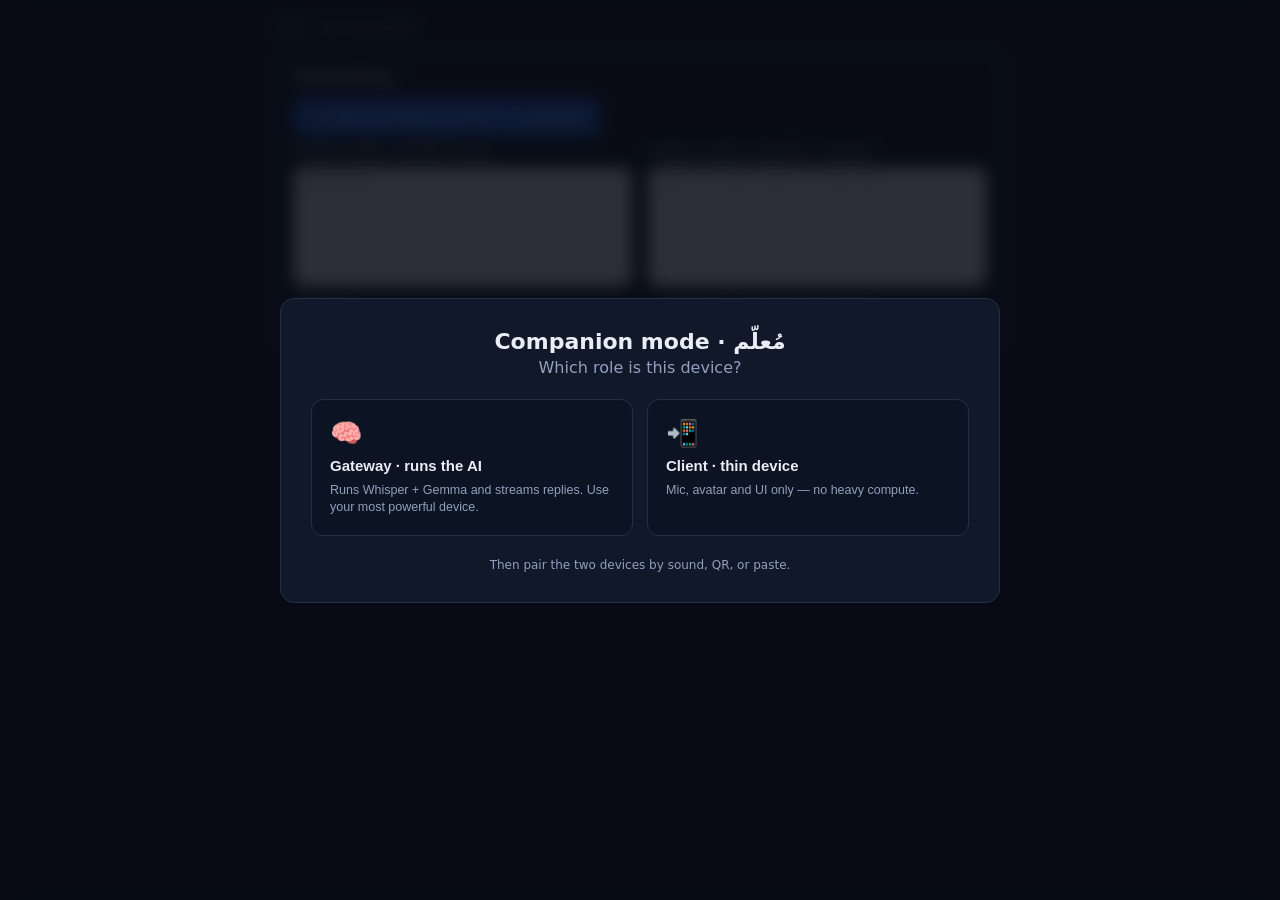
<file: companion.html>
<!DOCTYPE html>
<html lang="en" dir="ltr">
<head>
  <meta charset="UTF-8" />
  <meta name="viewport" content="width=device-width, initial-scale=1.0" />
  <title>مُعلّم · Companion (WebRTC)</title>
  <link rel="stylesheet" href="./css/styles.css" />

  <script type="importmap">
  {
    "imports": {
      "three": "https://cdn.jsdelivr.net/npm/three@0.169.0/build/three.module.js",
      "three/addons/": "https://cdn.jsdelivr.net/npm/three@0.169.0/examples/jsm/",
      "@huggingface/transformers": "https://cdn.jsdelivr.net/npm/@huggingface/transformers@3.5.1/dist/transformers.min.js"
    }
  }
  </script>

  <style>
    /* The shared stylesheet locks the page for the main app's fixed layout;
       the companion page is a normal scrolling document, so re-enable scroll. */
    html, body { height: auto; min-height: 100%; overflow: auto; -webkit-overflow-scrolling: touch; }
    .hidden { display: none !important; }
    #companion { max-width: 760px; margin: 0 auto; padding: 16px; }
    .bar { display: flex; align-items: center; gap: 10px; margin-bottom: 12px; }
    #role-badge { font-weight: 600; padding: 4px 10px; border-radius: 999px; background: #1f2937; color: #fff; font-size: 13px; }
    #conn-state { font-size: 13px; opacity: 0.8; }
    #signal-panel { border: 1px solid #334155; border-radius: 12px; padding: 16px; }
    .sonic-pair { display: flex; align-items: center; gap: 12px; flex-wrap: wrap; margin: 4px 0 8px; }
    .sonic-pair button { background: #2563eb; border: none; color: #fff; padding: 10px 16px; border-radius: 10px; font-size: 15px; cursor: pointer; }
    .sonic-pair button:hover { background: #1d4ed8; }
    .sonic-progress { height: 8px; background: #1e293b; border-radius: 999px; overflow: hidden; margin: 0 0 16px; }
    .sonic-progress[hidden] { display: none; }
    .sonic-bar { height: 100%; width: 0%; border-radius: 999px; background: linear-gradient(90deg, #22c55e, #16a34a); transition: width .2s ease; }
    .muted { color: #94a3b8; font-size: 13px; }
    #signal-title { margin: 0 0 12px; font-size: 15px; }
    .signal-grid { display: grid; gap: 16px; grid-template-columns: 1fr; }
    @media (min-width: 620px) { .signal-grid { grid-template-columns: 1fr 1fr; } }
    .signal-box h4 { margin: 0 0 8px; font-size: 13px; text-transform: uppercase; letter-spacing: .06em; opacity: .7; }
    textarea.blob { width: 100%; height: 120px; font-family: ui-monospace, monospace; font-size: 11px; resize: vertical; border-radius: 8px; padding: 8px; box-sizing: border-box; }
    #local-qr { display: block; margin: 8px 0; max-width: 100%; height: auto; background: #fff; border-radius: 8px; }
    #scan-video { width: 100%; max-width: 320px; border-radius: 8px; display: none; margin-top: 8px; }
    .row { display: flex; gap: 8px; flex-wrap: wrap; margin-top: 8px; }
    .row button { padding: 8px 14px; border-radius: 8px; border: 1px solid #475569; background: #1e293b; color: #fff; cursor: pointer; }
    .row button:hover { background: #334155; }

    /* app panels */
    #app-panel { margin-top: 8px; }
    #avatar-wrap { position: relative; }
    #avatar-canvas { width: 100%; height: 260px; display: block; border-radius: 12px; background: #0b1220; }
    #status-text { font-size: 13px; opacity: .85; margin: 8px 2px; }
    #transcript { display: flex; flex-direction: column; gap: 8px; max-height: 46vh; overflow-y: auto; padding: 8px 0; }
    .msg { padding: 10px 12px; border-radius: 12px; max-width: 88%; }
    .msg.user { align-self: flex-end; background: #1d4ed8; color: #fff; }
    .msg.tutor { align-self: flex-start; background: #111827; color: #e5e7eb; }
    .msg .ar { font-size: 18px; } .msg .translit { opacity: .8; font-style: italic; } .msg .en { opacity: .7; font-size: 13px; }
    #composer { display: flex; flex-wrap: wrap; gap: 8px; align-items: center; margin-top: 8px; }
    #mic-btn { flex: 0 0 auto; width: 44px; height: 44px; border-radius: 50%; border: 1px solid #475569; background: #1e293b; color: #e5e7eb; cursor: pointer; display: inline-flex; align-items: center; justify-content: center; font-size: 20px; line-height: 1; padding: 0; }
    #mic-btn:disabled { opacity: .5; cursor: default; }
    #mic-btn.recording { background: #b91c1c; }
    #text-input { flex: 1; padding: 10px; border-radius: 10px; border: 1px solid #475569; background: #0b1220; color: #fff; }
    #send-btn { padding: 10px 16px; border-radius: 10px; border: 0; background: #2563eb; color: #fff; cursor: pointer; }
    .gw-only, .client-only { display: none; }
    body[data-role="gateway"] .gw-only { display: block; }
    body[data-role="client"] .client-only { display: block; }
    #gw-status { font-size: 14px; margin-top: 8px; }

    /* Gateway acts second: it needs the client device's code FIRST, then shows its reply.
       Put the paste/scan box first and de-emphasise the (empty) reply box. */
    body[data-role="gateway"] .signal-box.theirs { order: -1; }
    body[data-role="gateway"] .signal-box.mine { opacity: .6; }

    /* role picker (shown when opened without ?role=) */
    #role-picker { position: fixed; inset: 0; z-index: 50; display: grid; place-items: center; background: rgba(8,11,20,.85); backdrop-filter: blur(8px); padding: 24px; }
    #role-picker.hidden { display: none; }
  </style>
</head>
<body data-role="client">
  <!-- Shown only when companion.html is opened without ?role= -->
  <div id="role-picker" class="hidden">
    <div class="picker-card">
      <h2 dir="rtl">مُعلّم · Companion mode</h2>
      <p class="picker-sub">Which role is this device?</p>
      <div class="picker-options">
        <button type="button" class="picker-opt" id="pick-gateway">
          <span class="opt-icon">🧠</span>
          <span class="opt-title">Gateway · runs the AI</span>
          <span class="opt-desc">Runs Whisper + Gemma and streams replies. Use your most powerful device.</span>
        </button>
        <button type="button" class="picker-opt" id="pick-client">
          <span class="opt-icon">📲</span>
          <span class="opt-title">Client · thin device</span>
          <span class="opt-desc">Mic, avatar and UI only — no heavy compute.</span>
        </button>
      </div>
      <p class="picker-foot">Then pair the two devices by sound, QR, or paste.</p>
    </div>
  </div>

  <div id="companion">
    <div class="bar">
      <span id="role-badge">…</span>
      <span id="conn-state">not connected</span>
    </div>

    <!-- ===== manual signaling ===== -->
    <section id="signal-panel">
      <h3 id="signal-title">Connecting…</h3>
      <div class="sonic-pair">
        <button id="sound-btn" type="button">🔊 Pair by sound (no server / no camera)</button>
        <span id="sound-status" class="muted"></span>
      </div>
      <div id="sonic-progress" class="sonic-progress" hidden>
        <div id="sonic-bar" class="sonic-bar"></div>
      </div>
      <div class="signal-grid">
        <div class="signal-box mine">
          <h4>Your code (show this)</h4>
          <canvas id="local-qr" style="display:none"></canvas>
          <textarea id="local-blob" class="blob" readonly placeholder="generating…"></textarea>
          <div class="row"><button id="copy-local" type="button">Copy</button></div>
        </div>
        <div class="signal-box theirs">
          <h4>Their code (paste / scan)</h4>
          <textarea id="remote-blob" class="blob" placeholder="Paste the other device's code here"></textarea>
          <div class="row">
            <button id="apply-remote" type="button">Connect</button>
            <button id="scan-btn" type="button">Scan with camera</button>
          </div>
          <video id="scan-video" playsinline muted></video>
        </div>
      </div>
    </section>

    <!-- ===== app (revealed once connected) ===== -->
    <section id="app-panel" class="hidden">
      <!-- client device -->
      <div class="client-only">
        <div id="avatar-wrap"><canvas id="avatar-canvas"></canvas></div>
        <div id="status-text">Connected.</div>
        <div id="transcript" aria-live="polite"></div>
        <div id="composer">
          <button id="mic-btn" type="button" title="Hold to speak" aria-label="Hold to speak" disabled>🎤</button>
          <select id="dialect-select">
            <option value="palestinian" selected>Palestinian</option>
            <option value="msa">MSA</option>
          </select>
          <input id="text-input" type="text" placeholder="Type in Arabic or English…" disabled />
          <button id="send-btn" type="button" disabled>Send</button>
          <label><input id="speak-toggle" type="checkbox" checked /> Speak</label>
        </div>
      </div>
    </section>

    <!-- gateway device status -->
    <div class="gw-only">
      <div id="gw-status">Waiting to connect…</div>
    </div>
  </div>

  <script type="module" src="./js/companion.js"></script>
</body>
</html>
</file>
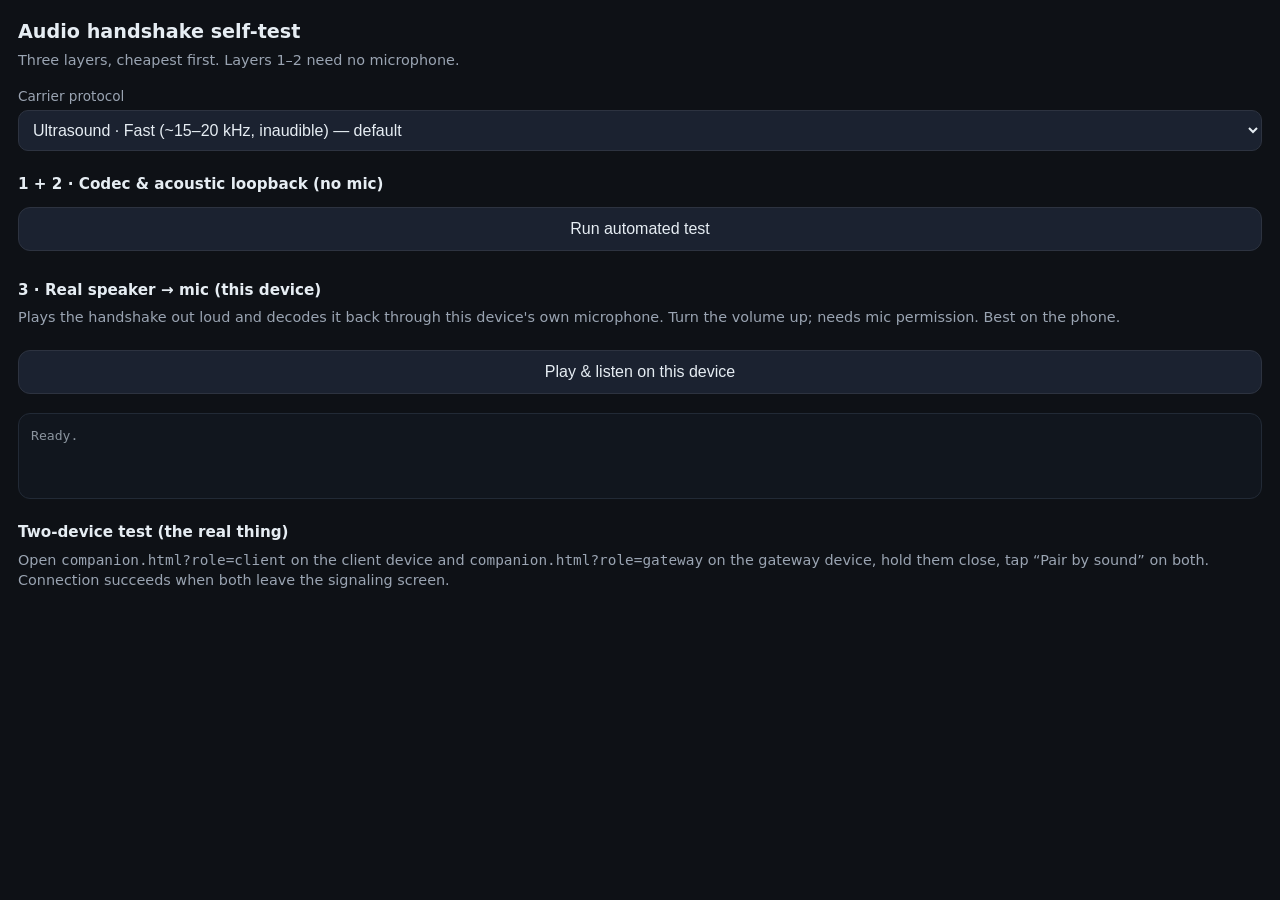
<file: test/handshake.html>
<!DOCTYPE html>
<html lang="en">
<head>
  <meta charset="utf-8" />
  <meta name="viewport" content="width=device-width, initial-scale=1, viewport-fit=cover" />
  <title>Handshake self-test</title>
  <style>
    :root { color-scheme: dark; }
    body { font-family: -apple-system, system-ui, sans-serif; margin: 0; padding: 18px;
           background: #0e1116; color: #e6edf3; line-height: 1.45; }
    h1 { font-size: 1.2rem; margin: 0 0 4px; }
    p.sub { color: #9aa4b2; margin: 0 0 16px; font-size: .9rem; }
    button { font-size: 1rem; padding: 12px 16px; border-radius: 12px; border: 1px solid #2d3340;
             background: #1b2230; color: #e6edf3; cursor: pointer; width: 100%; margin: 6px 0; }
    button:active { background: #232c3d; }
    .row { display: flex; gap: 10px; }
    .row button { margin: 6px 0; }
    pre { background: #11161e; border: 1px solid #222a36; border-radius: 12px; padding: 12px;
          white-space: pre-wrap; word-break: break-word; font-size: .82rem; min-height: 60px; }
    .ok { color: #3fb950; } .bad { color: #f85149; } .dim { color: #8b949e; }
    h2 { font-size: .95rem; margin: 22px 0 6px; }
    label { display: block; font-size: .85rem; color: #9aa4b2; margin: 10px 0 4px; }
    select { width: 100%; font-size: 1rem; padding: 10px; border-radius: 10px;
             background: #1b2230; color: #e6edf3; border: 1px solid #2d3340; }
    .bar-wrap { height: 10px; background: #1b2230; border-radius: 999px; overflow: hidden; margin: 8px 0 2px; }
    .bar-wrap[hidden] { display: none; }
    .bar-fill { height: 100%; width: 0%; border-radius: 999px;
                background: linear-gradient(90deg, #3fb950, #2ea043); transition: width .2s ease; }
  </style>
</head>
<body>
  <h1>Audio handshake self-test</h1>
  <p class="sub">Three layers, cheapest first. Layers 1–2 need no microphone.</p>

  <label for="proto">Carrier protocol</label>
  <select id="proto">
    <option value="GGWAVE_PROTOCOL_ULTRASOUND_FAST" selected>Ultrasound · Fast (~15–20 kHz, inaudible) — default</option>
    <option value="GGWAVE_PROTOCOL_ULTRASOUND_NORMAL">Ultrasound · Normal (most robust, slower)</option>
    <option value="GGWAVE_PROTOCOL_ULTRASOUND_FASTEST">Ultrasound · Fastest (shortest, least robust)</option>
    <option value="GGWAVE_PROTOCOL_AUDIBLE_FAST">Audible · Fast (you can hear it)</option>
  </select>

  <h2>1 + 2 · Codec &amp; acoustic loopback (no mic)</h2>
  <button id="auto">Run automated test</button>

  <h2>3 · Real speaker → mic (this device)</h2>
  <p class="sub">Plays the handshake out loud and decodes it back through this device's own
     microphone. Turn the volume up; needs mic permission. Best on the phone.</p>
  <button id="selftest">Play &amp; listen on this device</button>

  <div id="bar" class="bar-wrap" hidden><div id="barFill" class="bar-fill"></div></div>

  <pre id="out" class="dim">Ready.</pre>

  <h2>Two-device test (the real thing)</h2>
  <p class="sub">Open <code>companion.html?role=client</code> on the client device and
     <code>companion.html?role=gateway</code> on the gateway device, hold them close, tap
     “Pair by sound” on both. Connection succeeds when both leave the signaling screen.</p>

  <script type="module">
    import { SonicLink } from '../js/sonic.js';
    import { packSignal, unpackSignal } from '../js/sdp.js';

    const out = document.getElementById('out');
    const log = (msg, cls = '') => {
      const line = document.createElement('div');
      if (cls) line.className = cls;
      line.textContent = msg;
      out.appendChild(line);
    };
    const reset = () => { out.textContent = ''; out.className = ''; };
    const proto = () => document.getElementById('proto').value;
    const bar = (frac) => {
      const w = document.getElementById('bar'), f = document.getElementById('barFill');
      if (frac == null) { w.hidden = true; f.style.width = '0%'; return; }
      w.hidden = false; f.style.width = Math.round(Math.max(0, Math.min(1, frac)) * 100) + '%';
    };

    // Build a real data-channel offer + answer to exercise the codec on.
    async function realDescriptions() {
      const cfg = { iceServers: [{ urls: 'stun:stun.l.google.com:19302' }] };
      const a = new RTCPeerConnection(cfg);
      a.createDataChannel('control'); a.createDataChannel('tokens');
      await a.setLocalDescription(await a.createOffer());
      await gather(a);
      const b = new RTCPeerConnection(cfg);
      await b.setRemoteDescription(a.localDescription);
      await b.setLocalDescription(await b.createAnswer());
      await gather(b);
      const offer = a.localDescription, answer = b.localDescription;
      a.close(); b.close();
      return { offer, answer };
      function gather(pc) {
        return new Promise((r) => {
          if (pc.iceGatheringState === 'complete') return r();
          const t = setTimeout(r, 3000);
          pc.addEventListener('icecandidate', (e) => { if (!e.candidate) { clearTimeout(t); r(); } });
        });
      }
    }

    const eq = (x, y) => x.length === y.length && x.every((v, i) => v === y[i]);

    document.getElementById('auto').onclick = async () => {
      reset();
      let pass = true;
      try {
        const { offer, answer } = await realDescriptions();

        // --- Layer 1: codec round-trip preserves the negotiable bits ---
        for (const [name, desc] of [['offer', offer], ['answer', answer]]) {
          const packed = packSignal(desc);
          const back = unpackSignal(packed);
          const ufrag = desc.sdp.match(/a=ice-ufrag:(.+)/)[1].trim();
          const pwd = desc.sdp.match(/a=ice-pwd:(.+)/)[1].trim();
          const fp = desc.sdp.match(/sha-256 ([0-9A-Fa-f:]+)/)[1].toUpperCase();
          const okType = back.type === desc.type;
          const okU = back.sdp.includes('a=ice-ufrag:' + ufrag);
          const okP = back.sdp.includes('a=ice-pwd:' + pwd);
          const okF = back.sdp.includes('sha-256 ' + fp);
          const cands = (back.sdp.match(/a=candidate:/g) || []).length;
          const good = okType && okU && okP && okF;
          pass = pass && good;
          log(`L1 ${name}: ${desc.sdp.length}B → ${packed.length}B  ` +
              `type:${okType?'✓':'✗'} ufrag:${okU?'✓':'✗'} pwd:${okP?'✓':'✗'} ` +
              `fp:${okF?'✓':'✗'} cand:${cands}`, good ? 'ok' : 'bad');
        }

        // --- Layer 2: full ggwave encode → decode → reassembly, no hardware ---
        const packed = packSignal(offer);
        const tx = new SonicLink({ protocol: proto() }); await tx.init();
        const rx = new SonicLink(); await rx.init();
        const got = await new Promise((resolve) => {
          let done = false;
          rx.startOffline = true;            // marker only
          rx._onMessage = (bytes) => { if (!done) { done = true; resolve(bytes); } };
          // Encode each chunk on tx, feed the waveform through rx's real decode path.
          for (const frame of tx._frames(packed)) {
            rx.pushSamples(tx._encodeWave(frame));
          }
          if (!done) resolve(null);
        });
        if (got && eq(Array.from(got), Array.from(packed))) {
          const sdp = unpackSignal(got);
          const okSdp = sdp.sdp.includes('m=application');
          pass = pass && okSdp;
          log(`L2 acoustic loopback: ${tx._frames(packed).length} chunks → recovered ` +
              `${got.length}B, byte-identical, valid SDP:${okSdp?'✓':'✗'}`, okSdp ? 'ok' : 'bad');
        } else {
          pass = false;
          log('L2 acoustic loopback: FAILED to reassemble', 'bad');
        }
        tx.destroy(); rx.destroy();

        log('');
        log(pass ? '✅ ALL AUTOMATED TESTS PASSED' : '❌ SOME TESTS FAILED', pass ? 'ok' : 'bad');
      } catch (e) {
        log('Error: ' + (e?.message || e), 'bad');
      }
    };

    document.getElementById('selftest').onclick = async () => {
      reset();
      bar(0);
      log('Requesting mic + audio…', 'dim');
      try {
        const { offer } = await realDescriptions();
        const packed = packSignal(offer);
        const link = new SonicLink({ protocol: proto() });
        let heard = false;
        const timeout = setTimeout(() => {
          if (!heard) { log('No decode after 25s — louder volume / quieter room?', 'bad'); bar(null); cleanup(); }
        }, 25000);
        await link.startListening((bytes) => {
          if (heard) return;
          heard = true; clearTimeout(timeout); bar(1);
          const ok = eq(Array.from(bytes), Array.from(packed));
          log(`Heard ${bytes.length}B over the air — ${ok ? 'byte-identical ✓' : 'MISMATCH ✗'}`,
              ok ? 'ok' : 'bad');
          if (ok) { const s = unpackSignal(bytes); log('Rebuilt valid SDP ✓', 'ok'); }
          cleanup();
        }, ({ fraction }) => { if (!heard) bar(fraction); });
        log(`Playing ${link._frames(packed).length} chunks (${packed.length} B) out loud — keep the device still…`, 'dim');
        await link.send(packed, ({ fraction }) => { if (!heard) bar(fraction); });
        log('Finished playing; waiting for decode…', 'dim');
        function cleanup() { try { link.destroy(); } catch {} }
      } catch (e) {
        bar(null);
        log('Mic/audio blocked: ' + (e?.message || e), 'bad');
      }
    };
  </script>
</body>
</html>
</file>
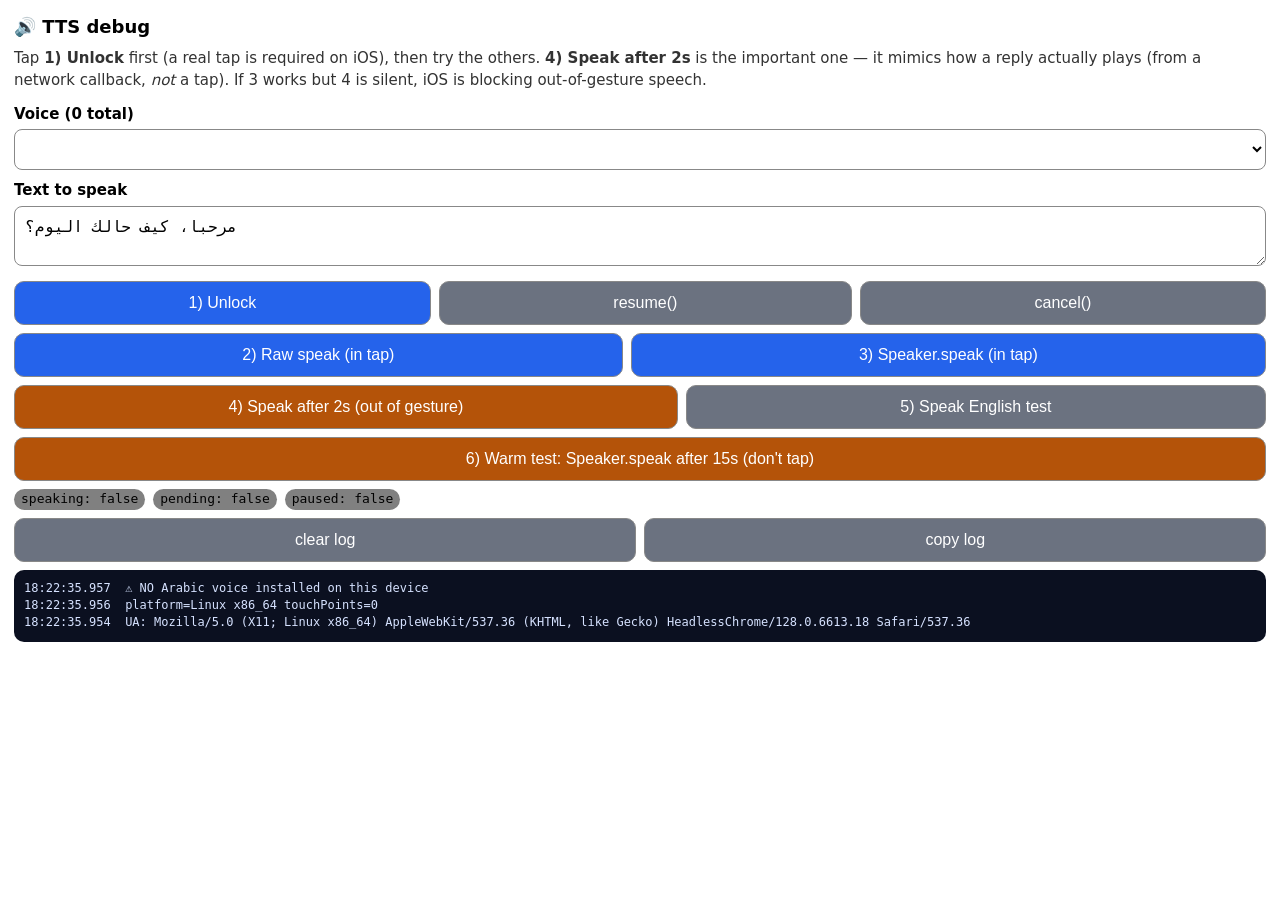
<file: test/tts-debug.html>
<!doctype html>
<html lang="en">
<head>
  <meta charset="utf-8" />
  <meta name="viewport" content="width=device-width, initial-scale=1, viewport-fit=cover" />
  <title>TTS debug · Palestinian Arabic Tutor</title>
  <style>
    :root { color-scheme: light dark; }
    * { box-sizing: border-box; }
    body { font: 15px/1.45 -apple-system, system-ui, sans-serif; margin: 0; padding: 14px; }
    h1 { font-size: 18px; margin: 0 0 8px; }
    p.note { margin: 4px 0 12px; opacity: .8; }
    .row { display: flex; flex-wrap: wrap; gap: 8px; margin: 8px 0; }
    button { font-size: 16px; padding: 12px 14px; border-radius: 10px; border: 1px solid #888;
             background: #2563eb; color: #fff; cursor: pointer; flex: 1 1 auto; min-width: 140px; }
    button.alt { background: #6b7280; }
    button.warn { background: #b45309; }
    label { display: block; margin: 10px 0 4px; font-weight: 600; }
    input, select, textarea { width: 100%; font-size: 16px; padding: 10px; border-radius: 8px;
             border: 1px solid #888; background: Canvas; color: CanvasText; }
    textarea { min-height: 56px; }
    #state { font-family: ui-monospace, Menlo, monospace; font-size: 13px; margin: 8px 0; }
    #log { font-family: ui-monospace, Menlo, monospace; font-size: 12px; white-space: pre-wrap;
           background: #0b1020; color: #d6e2ff; border-radius: 10px; padding: 10px;
           max-height: 46vh; overflow: auto; }
    .pill { display: inline-block; padding: 1px 7px; border-radius: 999px; background: #1118; }
  </style>
</head>
<body>
  <h1>🔊 TTS debug</h1>
  <p class="note">Tap <b>1) Unlock</b> first (a real tap is required on iOS), then try the others.
     <b>4) Speak after 2s</b> is the important one — it mimics how a reply actually plays (from a
     network callback, <i>not</i> a tap). If 3 works but 4 is silent, iOS is blocking out-of-gesture speech.</p>

  <label for="voice">Voice (<span id="vcount">0</span> total)</label>
  <select id="voice"></select>

  <label for="text">Text to speak</label>
  <textarea id="text">مرحبا، كيف حالك اليوم؟</textarea>

  <div class="row">
    <button id="btn-unlock">1) Unlock</button>
    <button id="btn-resume" class="alt">resume()</button>
    <button id="btn-cancel" class="alt">cancel()</button>
  </div>
  <div class="row">
    <button id="btn-raw">2) Raw speak (in tap)</button>
    <button id="btn-speaker">3) Speaker.speak (in tap)</button>
  </div>
  <div class="row">
    <button id="btn-delayed" class="warn">4) Speak after 2s (out of gesture)</button>
    <button id="btn-en" class="alt">5) Speak English test</button>
  </div>
  <div class="row">
    <button id="btn-warm" class="warn">6) Warm test: Speaker.speak after 15s (don't tap)</button>
  </div>

  <div id="state"></div>
  <div class="row">
    <button id="btn-clear" class="alt">clear log</button>
    <button id="btn-copy" class="alt">copy log</button>
  </div>
  <div id="log"></div>

  <script type="module">
    import { Speaker } from '../js/tts.js';

    const $ = (id) => document.getElementById(id);
    const logEl = $('log');
    const lines = [];
    const log = (m) => {
      const t = new Date().toISOString().slice(11, 23);
      lines.unshift(`${t}  ${m}`);
      if (lines.length > 200) lines.pop();
      logEl.textContent = lines.join('\n');
    };

    // Surface anything that would otherwise be invisible on iOS.
    window.addEventListener('error', (e) => log('window error: ' + (e.message || e)));
    window.addEventListener('unhandledrejection', (e) => log('unhandledrejection: ' + (e.reason?.message || e.reason)));

    const synth = window.speechSynthesis;
    if (!synth) { log('❌ speechSynthesis NOT available'); }

    const ua = navigator.userAgent;
    log('UA: ' + ua);
    log('platform=' + navigator.platform + ' touchPoints=' + navigator.maxTouchPoints);

    const voiceSel = $('voice');
    function fillVoices() {
      const voices = synth.getVoices();
      $('vcount').textContent = String(voices.length);
      voiceSel.innerHTML = '';
      // Arabic first, then the rest.
      const arabic = voices.filter((v) => /^ar/i.test(v.lang));
      const rest = voices.filter((v) => !/^ar/i.test(v.lang));
      for (const v of [...arabic, ...rest]) {
        const o = document.createElement('option');
        o.value = v.voiceURI;
        o.textContent = `${v.lang} · ${v.name}${v.default ? ' (default)' : ''}${v.localService ? '' : ' [remote]'}`;
        voiceSel.appendChild(o);
      }
      if (arabic.length) { voiceSel.value = arabic[0].voiceURI; log('Arabic voices: ' + arabic.map(v => v.lang + ':' + v.name).join(', ')); }
      else log('⚠️ NO Arabic voice installed on this device');
    }
    fillVoices();
    synth.onvoiceschanged = () => { log('onvoiceschanged fired'); fillVoices(); };

    function pickedVoice() {
      return synth.getVoices().find((v) => v.voiceURI === voiceSel.value) || null;
    }

    function showState() {
      $('state').innerHTML =
        `<span class="pill">speaking: ${synth.speaking}</span> ` +
        `<span class="pill">pending: ${synth.pending}</span> ` +
        `<span class="pill">paused: ${synth.paused}</span>`;
    }
    setInterval(showState, 400);
    showState();

    // ---- Raw Web Speech API speak (bypasses the Speaker class) ----
    function rawSpeak(text, label) {
      try {
        synth.resume();
        synth.cancel();
        const u = new SpeechSynthesisUtterance(text);
        const v = pickedVoice();
        if (v) u.voice = v;
        u.lang = v?.lang || 'ar-SA';
        u.rate = 0.9;
        u.onstart = () => log(`[${label}] ▶ onstart (voice=${u.voice?.name || 'default'} lang=${u.lang})`);
        u.onboundary = (e) => log(`[${label}] · boundary @${e.charIndex}`);
        u.onend = () => log(`[${label}] ✓ onend`);
        u.onerror = (e) => log(`[${label}] ❌ onerror: ${e.error}`);
        u.onpause = () => log(`[${label}] ⏸ onpause`);
        u.onresume = () => log(`[${label}] ⏵ onresume`);
        synth.speak(u);
        log(`[${label}] speak() called — speaking=${synth.speaking} pending=${synth.pending} paused=${synth.paused}`);
      } catch (e) { log(`[${label}] threw: ${e?.message || e}`); }
    }

    // ---- Speaker class (the real app path) ----
    const speaker = new Speaker();
    speaker.ready.then(() => log('Speaker.ready resolved — hasArabicVoice=' + speaker.hasArabicVoice));

    $('btn-unlock').addEventListener('click', () => { speaker.unlock(); log('1) unlock() called'); });
    $('btn-resume').addEventListener('click', () => { synth.resume(); log('resume() called'); });
    $('btn-cancel').addEventListener('click', () => { synth.cancel(); log('cancel() called'); });

    $('btn-raw').addEventListener('click', () => rawSpeak($('text').value, 'RAW'));

    $('btn-speaker').addEventListener('click', async () => {
      log('3) Speaker.speak (in tap) …');
      await speaker.speak($('text').value, {
        onStart: () => log('3) Speaker onStart'),
        onEnd: () => log('3) Speaker onEnd'),
      });
    });

    $('btn-delayed').addEventListener('click', () => {
      log('4) scheduled out-of-gesture speak in 2s (tap nothing) …');
      setTimeout(() => {
        log('4) firing now (no active user gesture)');
        rawSpeak($('text').value, 'DELAYED-RAW');
      }, 2000);
    });

    $('btn-en').addEventListener('click', () => rawSpeak('Hello, this is an English test.', 'EN'));

    // The real fix: tap once (starts the warm loop), then a reply arriving 15s
    // later — with NO active gesture — must still play. This is what the app does.
    $('btn-warm').addEventListener('click', () => {
      speaker.unlock(); // starts/keeps the warm loop from this gesture
      log('6) warm loop started — waiting 15s, do NOT tap the screen …');
      setTimeout(async () => {
        log('6) firing Speaker.speak now (15s later, out of gesture)');
        await speaker.speak($('text').value, {
          onStart: () => log('6) ▶ Speaker onStart (warm worked!)'),
          onEnd: () => log('6) ✓ Speaker onEnd'),
        });
      }, 15000);
    });

    $('btn-clear').addEventListener('click', () => { lines.length = 0; logEl.textContent = ''; });
    $('btn-copy').addEventListener('click', async () => {
      try { await navigator.clipboard.writeText(lines.join('\n')); log('log copied'); }
      catch (e) { log('copy failed: ' + (e?.message || e)); }
    });
  </script>
</body>
</html>
</file>
<file: css/styles.css>
:root {
  --bg: #0e1320;
  --bg-2: #161d2e;
  --panel: #11182a;
  --line: #243049;
  --text: #e8edf6;
  --muted: #91a0bd;
  --accent: #3ddc97;
  --accent-2: #5b8cff;
  --user: #1f2c49;
  --tutor: #14223d;
  --danger: #ff6b6b;
  --radius: 14px;
  font-family: system-ui, -apple-system, "Segoe UI", Roboto, "Noto Sans Arabic", sans-serif;
}

* { box-sizing: border-box; }

html, body {
  margin: 0;
  height: 100%;
  background: var(--bg);
  color: var(--text);
  overflow: hidden;
}

#app {
  display: grid;
  grid-template-columns: 1fr 420px;
  height: 100vh;
}

/* ===== Stage / avatar ===== */
#stage {
  position: relative;
  background: radial-gradient(120% 120% at 50% 20%, #1b2438 0%, #0b0f1a 70%);
}

#avatar-canvas { width: 100%; height: 100%; display: block; }

#status-bar {
  position: absolute;
  top: 18px; left: 18px;
  display: flex; align-items: center; gap: 10px;
  padding: 8px 14px;
  background: rgba(10, 14, 24, 0.7);
  backdrop-filter: blur(8px);
  border: 1px solid var(--line);
  border-radius: 999px;
  font-size: 13px;
  color: var(--muted);
}

#status-dot {
  width: 10px; height: 10px; border-radius: 50%;
  background: var(--muted);
  transition: background 0.2s, box-shadow 0.2s;
}
#status-dot.idle      { background: #5a6b86; }
#status-dot.loading   { background: var(--accent-2); box-shadow: 0 0 10px var(--accent-2); animation: pulse 1s infinite; }
#status-dot.listening { background: var(--danger);   box-shadow: 0 0 10px var(--danger);   animation: pulse 0.7s infinite; }
#status-dot.thinking  { background: #ffd166; box-shadow: 0 0 10px #ffd166; animation: pulse 0.9s infinite; }
#status-dot.speaking  { background: var(--accent); box-shadow: 0 0 12px var(--accent); }
#status-dot.ready     { background: var(--accent); }

@keyframes pulse { 0%,100% { opacity: 1; } 50% { opacity: 0.35; } }

#loader {
  position: absolute; inset: 0;
  display: grid; place-items: center;
  background: rgba(8, 11, 20, 0.78);
  backdrop-filter: blur(4px);
}
#loader.hidden { display: none; }
.loader-card {
  width: min(420px, 80%);
  padding: 26px;
  background: var(--panel);
  border: 1px solid var(--line);
  border-radius: var(--radius);
  text-align: center;
}
.loader-card h3 { margin: 0 0 6px; }
.loader-sub { margin: 0 0 18px; color: var(--muted); font-size: 13px; }
.progress { height: 8px; background: #0c1322; border-radius: 999px; overflow: hidden; }
#progress-bar { height: 100%; width: 0%; background: linear-gradient(90deg, var(--accent-2), var(--accent)); transition: width 0.25s; }
.loader-detail { margin: 12px 0 0; color: var(--muted); font-size: 12px; min-height: 16px; }

/* ===== Startup mode picker ===== */
#mode-picker {
  position: fixed; inset: 0; z-index: 50;
  display: grid; place-items: center;
  background: rgba(8, 11, 20, 0.85);
  backdrop-filter: blur(8px);
  padding: 24px;
}
#mode-picker.hidden { display: none; }
.picker-card {
  width: min(720px, 100%);
  padding: 30px;
  background: var(--panel);
  border: 1px solid var(--line);
  border-radius: var(--radius);
  text-align: center;
}
.picker-card h2 { margin: 0 0 4px; font-size: 22px; }
.picker-sub { margin: 0 0 22px; color: var(--muted); }
.picker-options { display: grid; grid-template-columns: repeat(auto-fit, minmax(190px, 1fr)); gap: 14px; }
.picker-opt {
  display: flex; flex-direction: column; align-items: flex-start; gap: 8px;
  text-align: left; padding: 18px;
  background: #0c1322; color: var(--text);
  border: 1px solid var(--line); border-radius: 12px;
  cursor: pointer; transition: border-color 0.15s, transform 0.15s, background 0.15s;
}
.picker-opt:hover { border-color: var(--accent); transform: translateY(-2px); background: #0e1830; }
.picker-opt .opt-icon { font-size: 26px; }
.picker-opt .opt-title { font-weight: 600; font-size: 15px; }
.picker-opt .opt-desc { color: var(--muted); font-size: 12.5px; line-height: 1.4; }
.picker-foot { margin: 22px 0 0; color: var(--muted); font-size: 12px; }

/* ===== Panel ===== */
#panel {
  display: flex; flex-direction: column;
  background: var(--panel);
  border-left: 1px solid var(--line);
  min-height: 0;
}

#panel-header {
  display: flex; align-items: center; justify-content: space-between;
  padding: 16px 18px;
  border-bottom: 1px solid var(--line);
}
.brand { display: flex; flex-direction: column; }
.brand-ar { font-size: 18px; font-weight: 700; }
.brand-en { font-size: 12px; color: var(--muted); }
.dialect { display: flex; flex-direction: column; align-items: flex-end; gap: 4px; font-size: 11px; color: var(--muted); }
.dialect select {
  background: var(--bg-2); color: var(--text);
  border: 1px solid var(--line); border-radius: 8px;
  padding: 5px 8px; font-size: 12px;
}

#transcript {
  flex: 1; min-height: 0; overflow-y: auto;
  padding: 18px; display: flex; flex-direction: column; gap: 12px;
}

.msg { max-width: 88%; padding: 10px 14px; border-radius: var(--radius); line-height: 1.5; font-size: 14px; white-space: pre-wrap; }
.msg.user { align-self: flex-end; background: var(--user); border-bottom-right-radius: 4px; }
.msg.tutor { align-self: flex-start; background: var(--tutor); border-bottom-left-radius: 4px; border: 1px solid var(--line); }
.msg .ar { font-size: 18px; line-height: 1.7; }
.msg .translit { color: var(--accent); font-size: 13px; margin-top: 4px; font-style: italic; }
.msg .en { color: var(--muted); font-size: 13px; margin-top: 4px; }
.msg.system { align-self: center; background: transparent; color: var(--muted); font-size: 12px; text-align: center; }

#composer {
  display: flex; gap: 8px; padding: 12px 14px;
  border-top: 1px solid var(--line);
}
#text-input {
  flex: 1; background: var(--bg-2); color: var(--text);
  border: 1px solid var(--line); border-radius: 10px;
  padding: 11px 14px; font-size: 14px;
}
#text-input:focus { outline: none; border-color: var(--accent-2); }

#mic-btn, #send-btn, #load-btn {
  border: none; border-radius: 10px; cursor: pointer;
  font-size: 14px; font-weight: 600; transition: transform 0.08s, filter 0.15s;
}
#mic-btn {
  width: 46px; display: grid; place-items: center;
  background: var(--bg-2); color: var(--text); border: 1px solid var(--line);
}
#mic-btn svg { fill: none; stroke: currentColor; stroke-width: 2; stroke-linecap: round; stroke-linejoin: round; }
#mic-btn.recording { background: var(--danger); color: #fff; border-color: var(--danger); animation: pulse 0.7s infinite; }
#send-btn { padding: 0 18px; background: var(--accent-2); color: #fff; }
#load-btn { padding: 10px 18px; background: var(--accent); color: #06231a; }
button:disabled { opacity: 0.45; cursor: not-allowed; }
button:not(:disabled):active { transform: scale(0.97); }

#controls {
  display: flex; align-items: center; justify-content: space-between;
  padding: 0 14px 14px;
}
.toggle { display: flex; align-items: center; gap: 7px; font-size: 13px; color: var(--muted); cursor: pointer; }

.hidden { display: none !important; }

@media (max-width: 860px) {
  #app { grid-template-columns: 1fr; grid-template-rows: 42vh 1fr; }
  #panel { border-left: none; border-top: 1px solid var(--line); }
}
</file>
